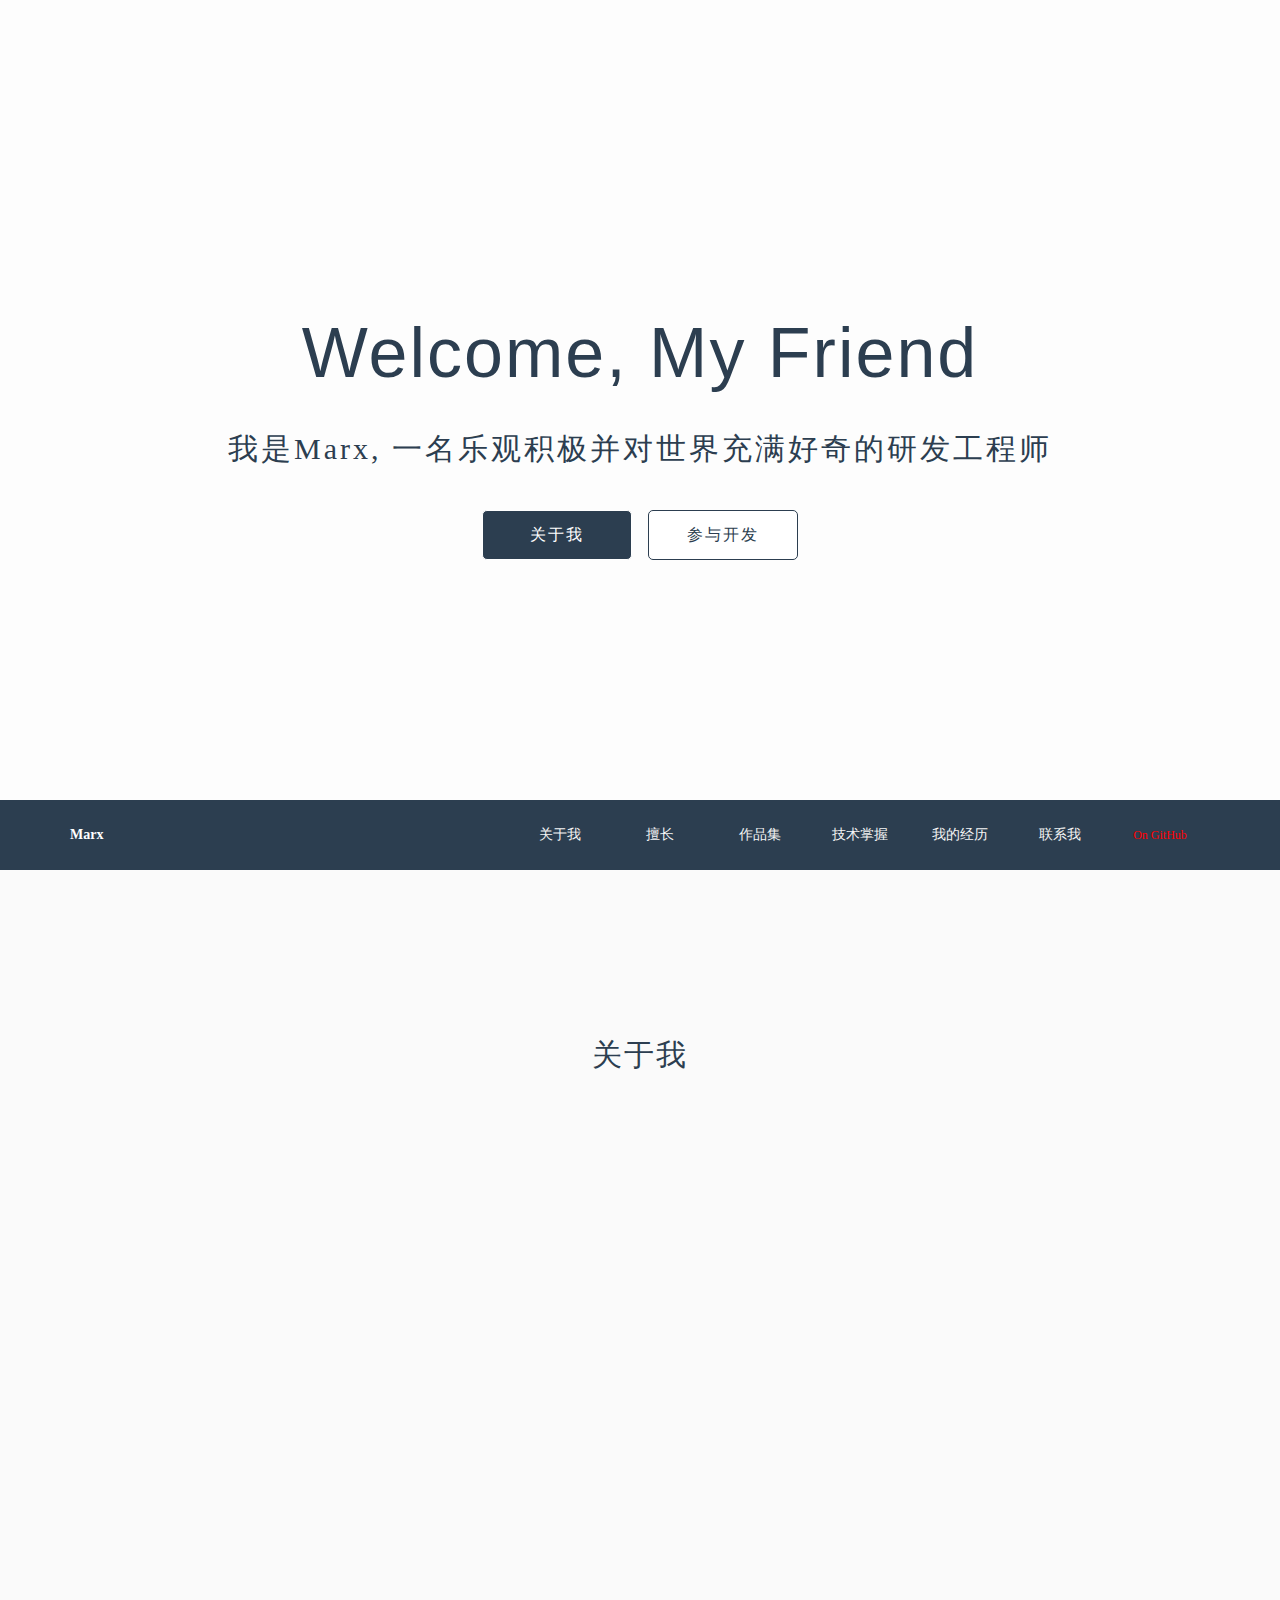
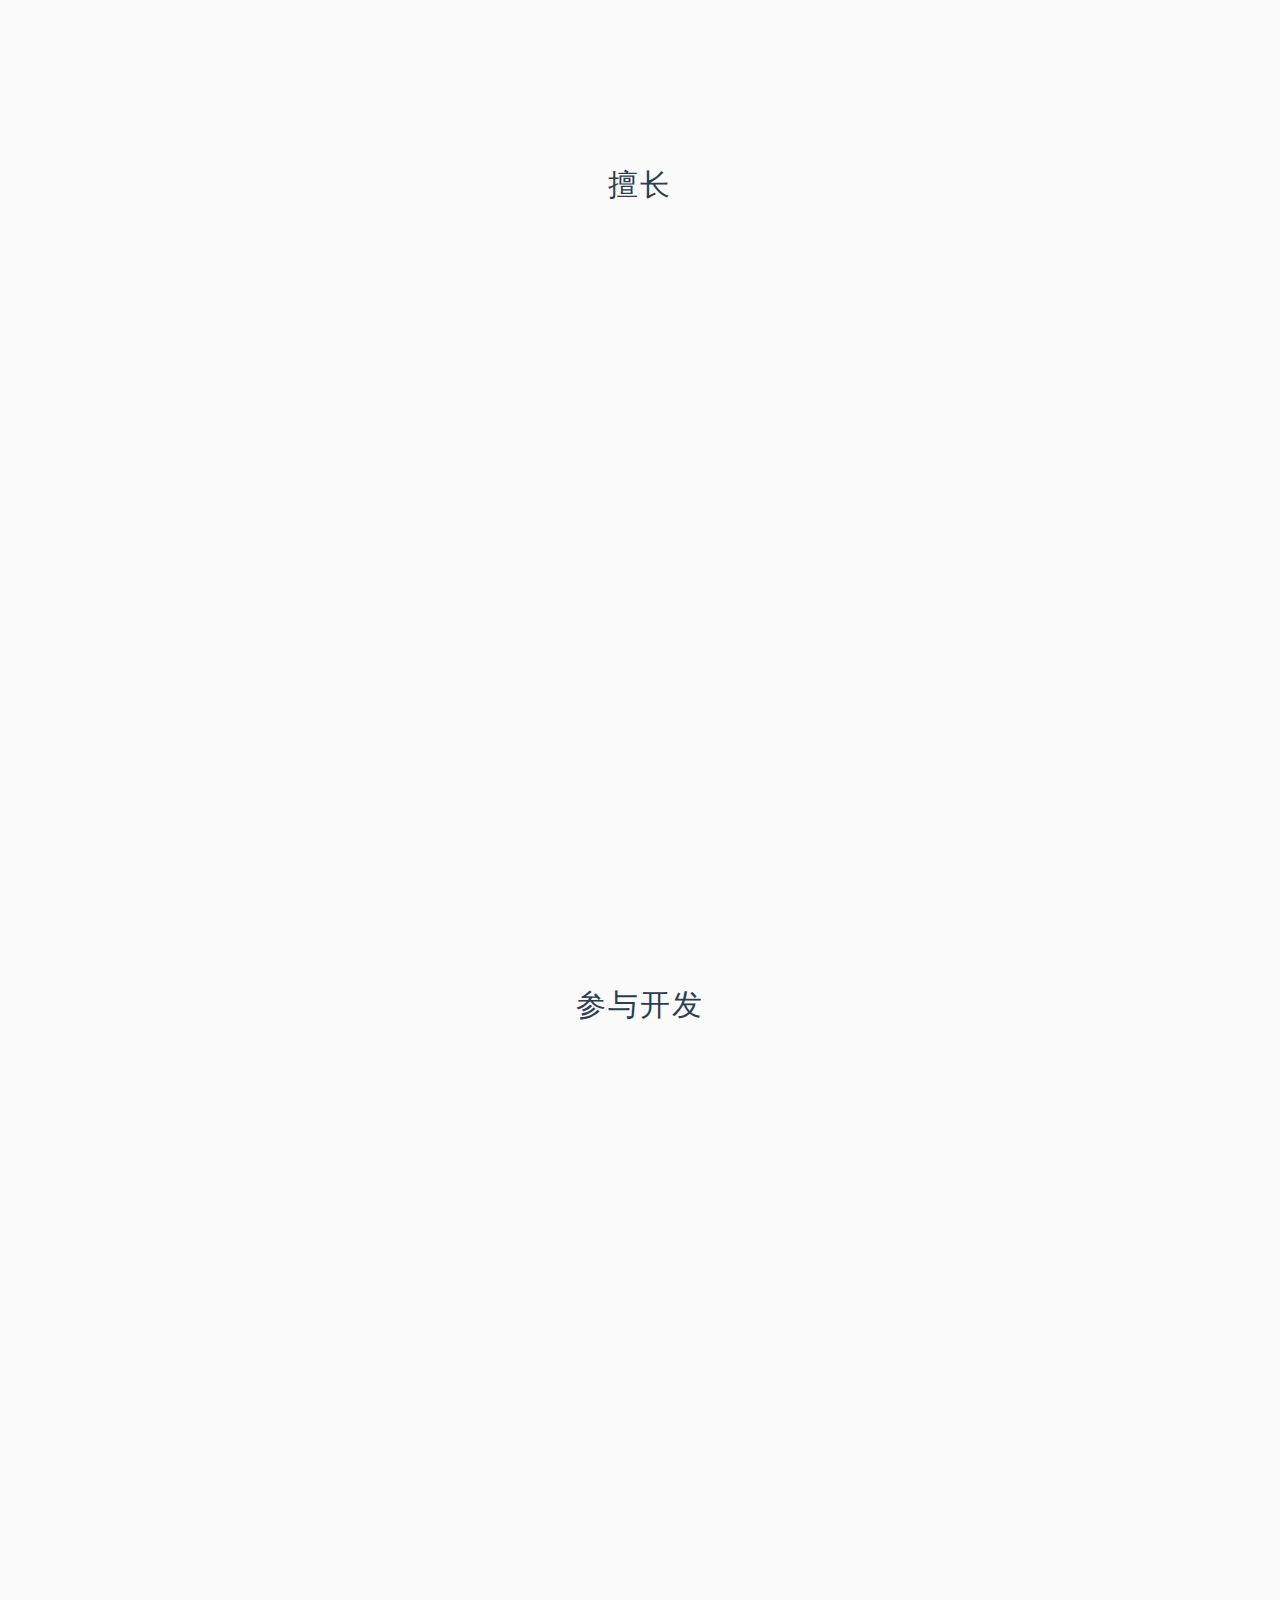
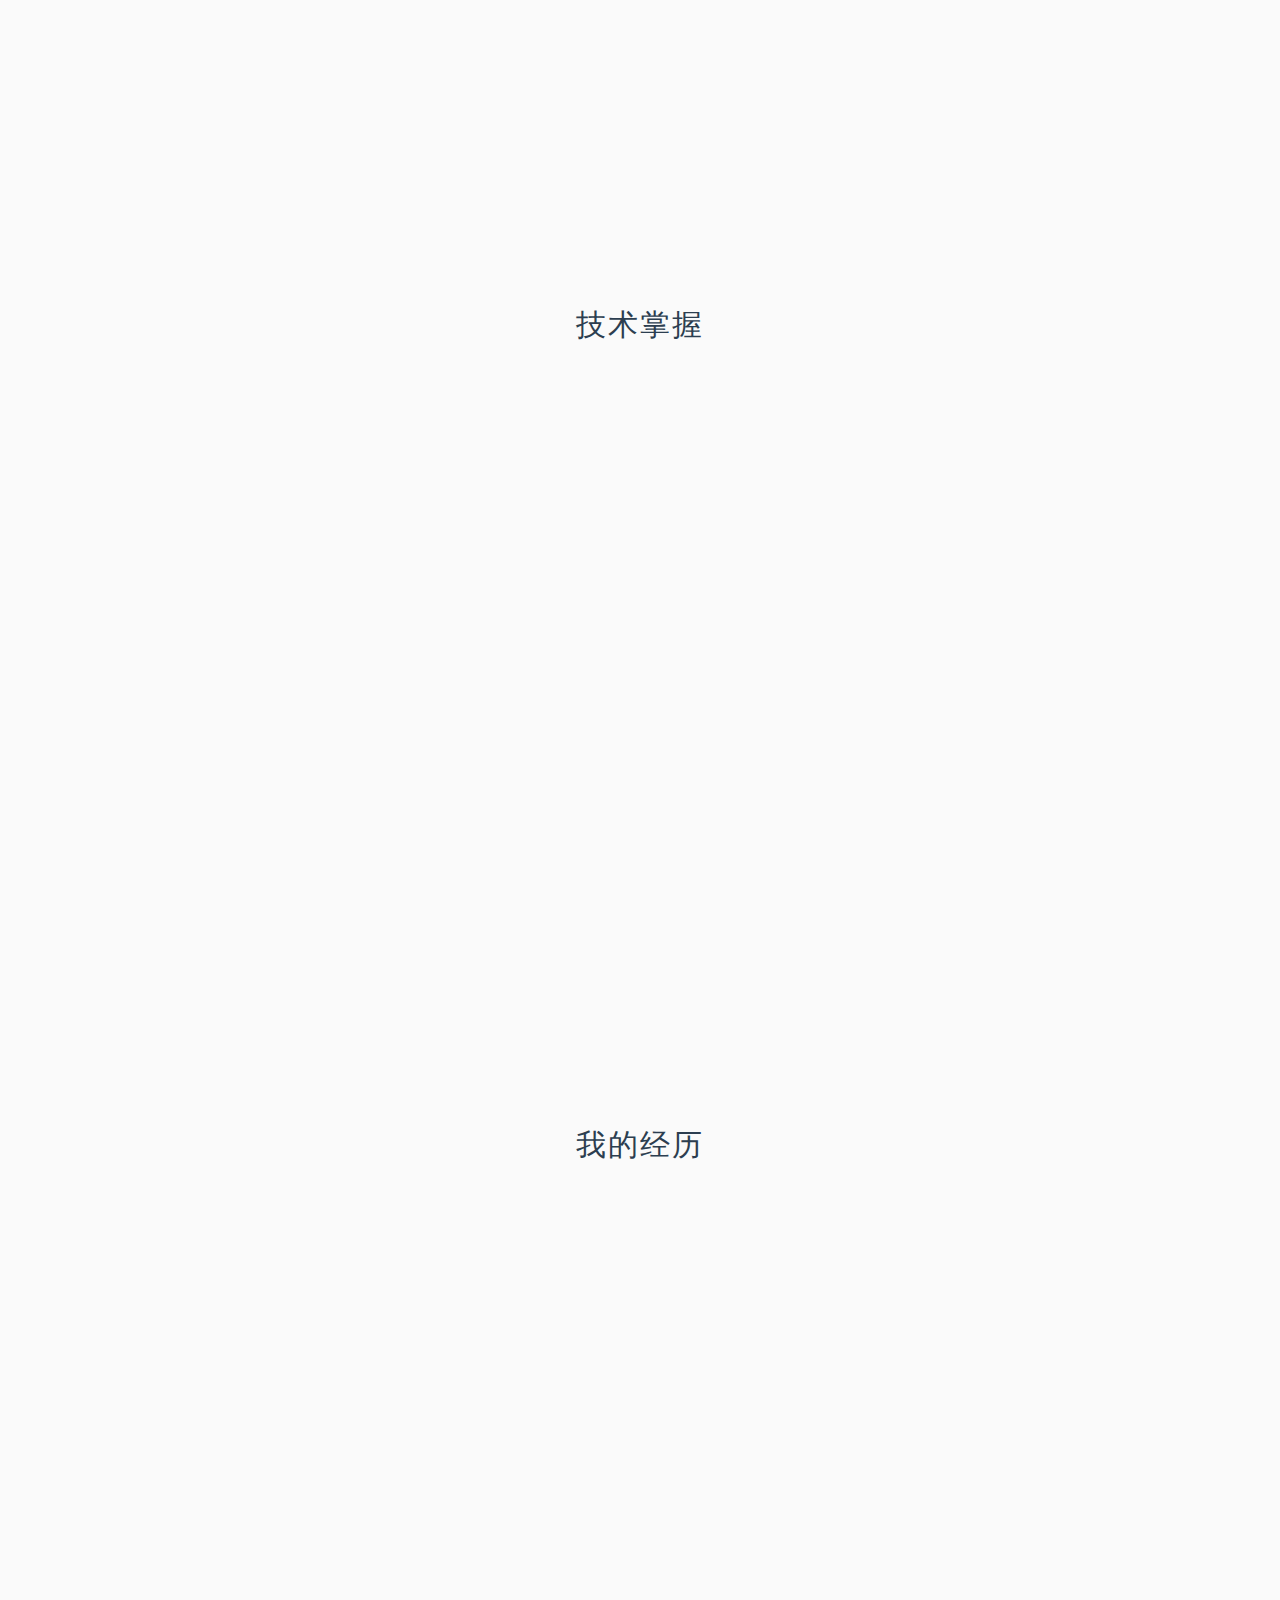
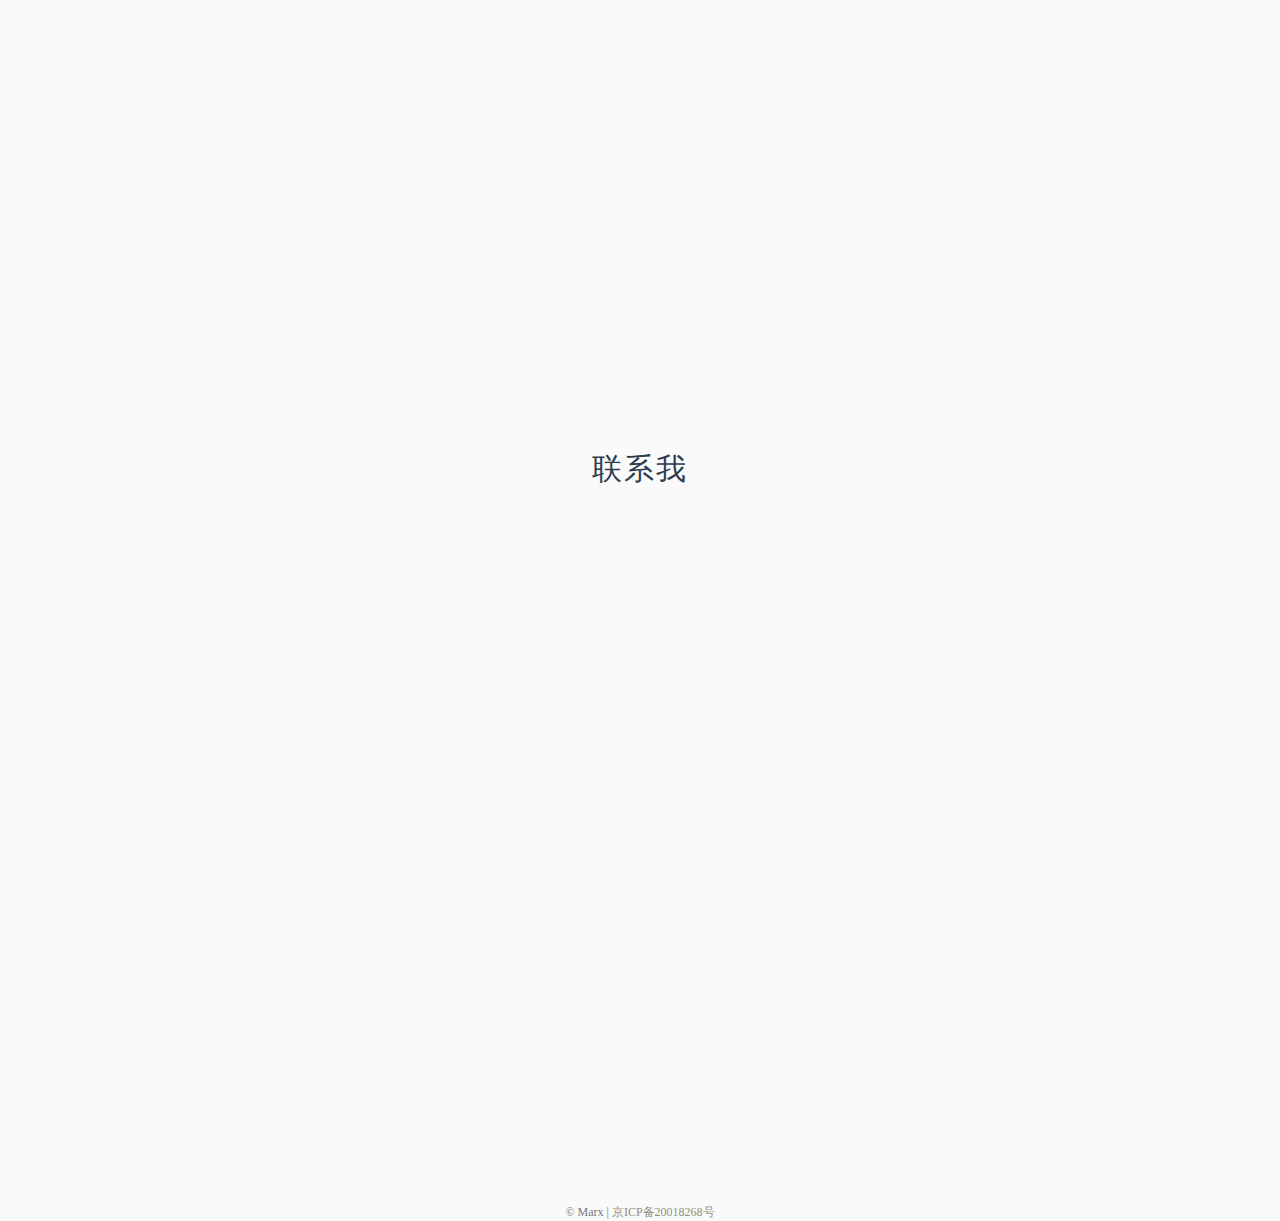
<file: html/vita/index.html>
<!DOCTYPE html>
<html lang="en">

<head>
    <meta charset="UTF-8">
    <meta name="viewport" content="initial-scale=1, maximum-scale=1, minimum-scale=1, user-scalable=no">
    <meta http-equiv="Content-Type" content="text/html; charset=utf-8">
    <meta name="keywords" content="研发工程师 Marx, Java,Python,Scala,Golang">
    <meta name="description" content="Marx研发工程师的个人简历">
    <meta name="author" content="Marx">
    <title>marxy.com.cn</title>
    <!--<link rel="alternate icon" class="js-site-favicon" type="image/png" href="http://www.marxy.com.cn/favicons/favicon.png">-->
    <link rel="alternate icon" href="http://www.marxy.com.cn/favicons/favicon.png">
    <link rel="stylesheet" href="./css/bootstrap.min.css">
    <link rel="stylesheet" href="./css/base.css" type="text/css">
    <link rel="stylesheet" href="./css/cv.css">
    <!--[if lte IE 9]>
    <script type="text/javascript">
        window.location = "http://www.marxy.com.cn/error.html"
    </script>
    <![endif]-->
    <!-- xiaoyuezhang.com Baidu tongji analytics -->
    <script>
        var _hmt = _hmt || [];
        (function() {
            var hm = document.createElement("script");
            hm.src = "//hm.baidu.com/hm.js?f87e415f9d1f6111b1d34c5f96927d9b";
            var s = document.getElementsByTagName("script")[0];
            s.parentNode.insertBefore(hm, s);
        })();
    </script>
</head>

<body>
    <!--<a class="forkme" style="position: fixed;z-index:9999;top:0;right: 0" href="https://github.com/marxlee"><img width="149" height="149" src="" class="attachment-full size-full" alt="Fork me on GitHub" data-recalc-dims="1"></a>-->
    <div class="content ">
        <div class="cv-container">
            <div id="section1" class="section active">
                <div id="top" title="顶部">
                    <img src="./image/top.png" alt="回到顶部">
                </div>
                <div class="myIntro">
                    <h1 class="fade">Welcome, My Friend</h1>
                    <h3 class="fade">我是Marx, 一名乐观积极并对世界充满好奇的研发工程师</h3>
                    <span class="active fade" id="abMe">关于我</span>
                    <span id="mypro" class="fade">参与开发</span>
                </div>
                <ul class="bg-img">
                    <li></li>
                    <li></li>
                    <li></li>
                    <li></li>
                </ul>
            </div>

            <div id="section2" class="section">
                <!-- 导航条-->
                <div id="nav-bar" class="bar">
                    <div class="container">
                        <a href="https://github.com/marxlee">
                            <div class="fl">Marx</div>
                        </a>
                        <ul class="fr nav-ul">
                            <li>关于我</li>
                            <li>擅长</li>
                            <li>作品集</li>
                            <li>技术掌握</li>
                            <li>我的经历</li>
                            <li>联系我</li>
                            <a href="https://github.com/marxlee" target="_blank"><li style="color:red">On GitHub</li></a>
                        </ul>
                        <div class="fr more-nav">
                            <img src="./image/more.png" alt="更多">
                        </div>
                    </div>
                    <ul class="nav-ul nav-xs-ul">
                        <li>关于我</li>
                        <li>擅长</li>
                        <li>参与开发</li>
                        <li>技术掌握</li>
                        <li>我的经历</li>
                        <li>联系我</li>
                    </ul>
                </div>

                <!--关于我-->
                <h2>关于我</h2>
                <hr>
                <div class="center fades">
                    <p class="center"><img src="./image/me.jpg" alt="头像" /></p>
                    <div class="my-intro">
                        <p>
                            我是 Marx，1991年出生，家乡内蒙古赤峰，工作坐标北京，作为一名后端研发工程师。我并不是相关开发语言专业出身。
                            在开始自学Java之前，唯一接触过的就是大学里的C语言。庆幸的是Java与C很相像，因此学习之路多少容易一些。
                            当然后面我依然学习了其他的语言，包括Python、Scala、Golang、JS、C++等出色的语言。
                            对于我的职业来讲有很好的提升，也对工作提供了很大的帮助。
                        </p>
                        <p>
                            这里留下我的GitHub地址浏览 https://github.com/marxlee
                            <a href="https://www.github.com/marxlee" target="_blank" > 点此了解更多信息</a>
                        </p>

                    </div>
                </div>
            </div>
            <div id="section3" class="section">
                <h2>擅长</h2>
                <hr>
                <div class="container center fades">
                    <div class="col-md-3 col-xs-6 skill-ps skill">
                        <p><img src="./image/skill/java.jpg" alt="切图"></p>
                        <p class="ptitle">Java后端研发</p>
                        <p>熟练使用Spring, Dubbo-RPC框架</p>
                        <p>有比较丰富的Java Web开发经验</p>
                    </div>
                    <div class="col-md-3 col-xs-6 skill-web skill">
                        <p><img src="./image/skill/data-process.png" alt="css"></p>
                        <p class="ptitle">数据挖掘</p>
                        <p>分析研究企业内外部数据特征</p>
                        <p>对公司数据提供模型算法支持</p>
                    </div>
                    <div class="col-md-3 col-xs-6 skill-js skill">
                        <p><img src="./image/skill/python.jpg" alt="js"></p>
                        <p class="ptitle">Python后端研发</p>
                        <p>熟练使用Python, Flaks, Djongo框架</p>
                        <p>有较好编写爬虫能力</p>
                    </div>
                    <div class="col-md-3 col-xs-6 skill-h5 skill">
                        <p><img src="./image/skill/hadoop.jpg" alt="h5"></p>
                        <p class="ptitle">大数据开发</p>
                        <p>建立全链路行为的数据平台,采集数据</p>
                        <p>运用数据分析和数据挖掘技术</p>
                    </div>
                </div>
            </div>
            <div id="section4" class="section">
                <h2>参与开发</h2>
                <hr>
                <!-- sq 600 * 600 -->
                <div class="container center fades">
                    <p class="center intros">对于技术本身来讲，没有最好而言，唯有合适。对于个人而言，学习更多的知识是对自己最好的投资。</p>
                    <div class="col-md-3 col-xs-6">
                        <div class="imgbox">
                            <img src="./image/join_net/autozi.jpg" alt="作品配图">
                        </div>
                        <a href="https://www.autozi.com/" target="_blank">
                            <div class="zp-cover">
                                <h4>中驰在线商城类页面</h4>
                                <p>购物车结算系统，订单系统，搜索系统，用户浏览系统，券系统</p>
                                <p>运营管理后台</p>
                                <img src="./image/search.png" alt="查看">
                            </div>
                        </a>
                    </div>
                    <div class="col-md-3 col-xs-6">
                        <div class="imgbox">
                            <img src="./image/join_net/gome.jpg" alt="国美美店">
                        </div>
                        <a href="http://www.gome.com.cn/" target="_blank">
                            <div class="zp-cover" style="top: 45%">
                                <h4>国美在线美店</h4>
                                <p>运营数据展示系统</p>
                                <p>用户返利系统</p>
                                <p>搜索系统</p>
                                <img src="./image/search.png" alt="查看">
                            </div>
                        </a>
                    </div>
<!--                    <div class="col-md-3 col-xs-6">-->
<!--                        <div class="imgbox">-->
<!--                            <img src="./image/join_net/gome.jpg" alt="国美美店">-->
<!--                        </div>-->
<!--                        <a href="http://www.gome.com.cn/" target="_blank">-->
<!--                            <div class="zp-cover" style="top: 45%">-->
<!--                                <h4></h4>-->
<!--                                <p>运营数据展示系统</p>-->
<!--                                <p>用户返利系统</p>-->
<!--                                <p>搜索系统</p>-->
<!--                                <img src="./image/search.png" alt="查看">-->
<!--                            </div>-->
<!--                        </a>-->
<!--                    </div>-->

                    <div class="col-md-3 col-xs-6">
                        <div class="imgbox">
                            <img src="./image/join_net/blog.jpg" alt="作品配图">
                        </div>
                        <a href="https://github.com/marxlee" target="_blank">
                            <div class="zp-cover">
                                <h4>我的技术博客</h4>
                                <p>自己平时的知识点积累~</p>
                                <img src="./image/search.png" alt="查看">
                            </div>
                        </a>
                    </div>
                </div>
            </div>
            <div id="section5" class="section">
                <h2>技术掌握</h2>
                <hr>
                <div class="container center fades">
                    <div class="col-md-3 col-xs-6">
                        <div class="wrap-box">
                            <div class="circle-wrap clip-auto">
                                <div class="left-clip percent"></div>
                                <div class="right-clip percent"></div>
                            </div>
                            <div class="circle-num">
                                <span>90</span>%
                            </div>
                        </div>
                        <p class="ptitle">Java</p>
                    </div>
                    <div class="col-md-3 col-xs-6">
                        <div class="wrap-box">
                            <div class="circle-wrap clip-auto">
                                <div class="left-clip percent"></div>
                                <div class="right-clip percent"></div>
                            </div>
                            <div class="circle-num">
                                <span>90</span>%
                            </div>
                        </div>
                        <p class="ptitle">Python</p>
                    </div>
                    <div class="col-md-3 col-xs-6">
                        <div class="wrap-box">
                            <div class="circle-wrap clip-auto">
                                <div class="left-clip percent"></div>
                                <div class="right-clip percent"></div>
                            </div>
                            <div class="circle-num">
                                <span>85</span>%
                            </div>
                        </div>
                        <p class="ptitle">Scala</p>
                    </div>
                    <div class="col-md-3 col-xs-6">
                        <div class="wrap-box">
                            <div class="circle-wrap clip-auto">
                                <div class="left-clip percent"></div>
                                <div class="right-clip percent"></div>
                            </div>
                            <div class="circle-num">
                                <span>80</span>%
                            </div>
                        </div>
                        <p class="ptitle">Golang</p>
                    </div>
                    <div class="col-md-3 col-xs-6">
                        <div class="wrap-box">
                            <div class="circle-wrap clip-auto">
                                <div class="left-clip percent"></div>
                                <div class="right-clip percent"></div>
                            </div>
                            <div class="circle-num">
                                <span>80</span>%
                            </div>
                        </div>
                        <p class="ptitle">爬虫</p>
                    </div>
                    <div class="col-md-3 col-xs-6">
                        <div class="wrap-box">
                            <div class="circle-wrap clip-auto">
                                <div class="left-clip percent"></div>
                                <div class="right-clip percent"></div>
                            </div>
                            <div class="circle-num">
                                <span>80</span>%
                            </div>
                        </div>
                        <p class="ptitle">数据挖掘</p>
                    </div>
                    <div class="col-md-3 col-xs-6">
                        <div class="wrap-box">
                            <div class="circle-wrap clip-auto">
                                <div class="left-clip percent"></div>
                                <div class="right-clip percent"></div>
                            </div>
                            <div class="circle-num">
                                <span>75</span>%
                            </div>
                        </div>
                        <p class="ptitle">算法</p>
                    </div>
                    <div class="col-md-3 col-xs-6">
                        <div class="wrap-box">
                            <div class="circle-wrap clip-auto">
                                <div class="left-clip percent"></div>
                                <div class="right-clip percent"></div>
                            </div>
                            <div class="circle-num">
                                <span>80</span>%
                            </div>
                        </div>
                        <p class="ptitle">Hadoop</p>
                    </div>
                </div>
            </div>
            <div id="section6" class="section">
                <h2>我的经历</h2>
                <hr>
                <div class="container center fades">
                    <ul class="my-xp">
                        <li>
                            <div class="date-box">
                                <p>06/2018</p>
                                <p>-</p>
                                <p>现在</p>
                            </div>
                            <div class="my-work my-xp-box">
                                <strong>国美在线</strong>
                                <p class="ptitle">业务中心事业群</p>
                                <p>提成系统设计开发, 针对国美门店员工开发提成系统</p>
                                <p>利用Java, Dubbo, Spring框架，实现高可用</p>
                            </div>
                        </li>
                        <li>
                            <div class="date-box">
                                <p>06/2018</p>
                                <p>-</p>
                                <p>05/2015</p>
                            </div>
                            <div class="my-school my-xp-box">
                                <strong>中驰车福云平台</strong>
                                <p class="ptitle">研发中心</p>
                                <p>负责商场搜索引擎研发, 订单系统, 券系统, 购物车系统</p>
                                <p>供应链系统研发</p>
                                <p></p>
                            </div>
                        </li>
                        <li>
                            <div class="date-box">
                                <p>05/2015</p>
                                <p>-</p>
                                <p>01/2014</p>
                            </div>
                            <div class="my-work my-xp-box">
                                <strong>华企方舟天津网络科技有限公司</strong>
                                <p class="ptitle">业务服务中心</p>
                                <p>管理系统开发设计</p>
                                <p></p>
                                <p></p>
                            </div>
                        </li>

                    </ul>
                </div>
            </div>
            <div id="section7" class="section">
                <h2>联系我</h2>
                <hr>
                <div class="container center fades">
                    <div class="flow">
                        <!-- UY BEGIN -->
                        <div id="uyan_frame">

                        </div>
                        <script type="text/javascript" src="http://v2.uyan.cc/code/uyan.js?uid=2110329"></script>
                        <!-- UY END -->
                        <div class="half fr">
                        </div>
                        <div class="my-intro">
                            <h3 class="">
                               如果您有兴趣或者问题，都可以发送邮件至邮箱。
                            </h3>
                            <h3>
                                manmarx92@163.com
                            </h3>
                        </div>
                    </div>
                </div>
            </div>
        </div>
        <p class="center beian">© Marx | <a href="http://beian.miit.gov.cn">京ICP备20018268号</a></p>

    </div>
    <script>

    </script>
    <script src="./js/jquery-1.11.1.min.js"></script>
    <script src="./js/mycv.js"></script>
    <script>
        (function() {
            //百度自动链接推送
            var bp = document.createElement('script');
            var curProtocol = window.location.protocol.split(':')[0];
            if (curProtocol === 'https') {
                bp.src = 'https://zz.bdstatic.com/linksubmit/push.js';
            } else {
                bp.src = 'http://push.zhanzhang.baidu.com/push.js';
            }
            var s = document.getElementsByTagName("script")[0];
            s.parentNode.insertBefore(bp, s);
        })();
    </script>

</body>

</html>
</file>
<file: html/vita/css/base.css>
span,a{
    font-size: calc(12rem/14);
}
*{
    margin: 0;
    padding: 0;
    box-sizing: border-box;
}
.col-xs-1, .col-sm-1, .col-md-1, .col-lg-1, .col-xs-2, .col-sm-2, .col-md-2, .col-lg-2, .col-xs-3, .col-sm-3, .col-md-3, .col-lg-3, .col-xs-4, .col-sm-4, .col-md-4, .col-lg-4, .col-xs-5, .col-sm-5, .col-md-5, .col-lg-5, .col-xs-6, .col-sm-6, .col-md-6, .col-lg-6, .col-xs-7, .col-sm-7, .col-md-7, .col-lg-7, .col-xs-8, .col-sm-8, .col-md-8, .col-lg-8, .col-xs-9, .col-sm-9, .col-md-9, .col-lg-9, .col-xs-10, .col-sm-10, .col-md-10, .col-lg-10, .col-xs-11, .col-sm-11, .col-md-11, .col-lg-11, .col-xs-12, .col-sm-12, .col-md-12, .col-lg-12{
    padding: 0;
    margin: 0;
}
body{
    background: url("../image/whitebg.jpg") repeat;
    font-family:"Microsoft Yahei" ;
    color: #787978;
}
html,body{
    font-size: 14px;
}
a{
    color:#948C76;
    text-decoration: none;
}
a:hover{
    color:#948C76;
    text-decoration:underline
}
p{
    margin-bottom: 0;
    /*padding-right:1em;*/
    text-align: justify;
}
li{
    list-style: none;
}
span.cspan{
    padding: 2px 9px;
    display: inline-block;
    margin: 5px;
    font-size: 13px;
    line-height: 1.42857143;
    color: #333;
    word-break: break-all;
    word-wrap: break-word;
    background-color: #f5f5f5;
    border: 1px solid #ccc;
    border-radius: 4px;
}
.art-img{
    padding: 0;
}
strong{
    color: #80633f;
}
h3{
    font-size:16px;
}
.content{
    padding: 4.29rem 0 ;
    margin: 0 auto;
    width:100%;
}
#top{
    width: 45px;
    height: 45px;
    background: #cccccc;
    border-radius: 5px;
    position: fixed;
    right: 20px;
    bottom: 10%;
    cursor: pointer;
    text-align: center;
    line-height: 45px;
    display: none;
    z-index: 1000;
    opacity: 0.6;
}
#top:hover{
    opacity: 1;
}
.container{
    max-width: 1000px!important;
    position: relative;
}
.header-box{
    height: auto;
    transform: translateY(-2.14rem);
    opacity: 0;
    width:100%;
}
.header-box,p.myid{
    margin-bottom: 2.86rem;
    text-align: center;
}
.header-box img{
    width: 8.57rem;
    height: 8.57rem;
    border-radius: 50%;
}
.fadein{
    transform: translateY(0);
    -webkit-transform: translateY(0);
    opacity: 1;
    transition: 1s;
}
p.myid{
    font-size: 1.6rem;
    font-weight: 400;
    padding: 0 0.71rem;
    color: #948C76;
    letter-spacing: 0.1em;
    background: #F7F3EE;
    display:inline-block;
    margin-top: 0;
    height: 2.71rem;
    line-height: 2.71rem;
}
.center{
    text-align: center;
}
.my-sort a{
    margin: 0 0.71rem;
}
.my-sort {
    margin: 0 0 5.71rem ;
}
.my-artical{
    padding-left: 15%;
}
.my-artical .articals{
    width:100%;
    position: relative;
    min-height: 14.29rem;
}
.my-artical img{
    padding-right: 1em;
    margin-bottom: 1em;
}
.articals .like{
    position: absolute;
    top: 2.86rem;
    left:0;
}
.articals .like span{
    padding-left: 1.57rem;
    background: url("../image/sprits.png") no-repeat 0 -13.71rem;
}
.dotts{
    width: 1.2rem;
    height: 1.2rem;
    border: 0.143rem solid #F1F0EE;
    position: absolute;
    top: 0;
    font-size: 0;
    line-height:0;
    border-radius: 50%;
    background: #fdfdfd;
    margin-left: -0.6rem;
    z-index: 10;
}
.articals .ar-container{
    width: 100%;
    padding: 0 0 0 1%;
    position: relative;
}
.my-date,.articals  .my-line,.dotts{
    left: 1%;
}
.ar-content{
    padding: 2.86rem 0 5.72rem 2.86rem;
    overflow: hidden;
}
.ar-container .my-line{
    width: 0.143rem;
    height: 100%;
    background:#F1F0EE;
    position: absolute;
    z-index: 0;
    transition: 0.5s;
}

.my-date {
    display: block;
    position: absolute;
    top: -0.71rem;
    margin-left: 2.86rem;
    height: 2.14rem;
    color: #948C76;
    z-index: 10;
    transition: 0.3s;
}
.my-date span{
    font-size: 0;
    line-height: 0;
}
.my-date span.trig{
    position: absolute;
    left: -1.14rem;
    top: 0;
    border-right: 1.21rem solid #F7F3EE;
    border-top: 1.07rem dashed transparent;
    border-bottom: 1.07rem dashed transparent;
    width: 0;
    height: 0;
    font-size: 0;
    line-height: 0;
}
.my-date .dates{
    display: inline-block;
    padding: 0 1rem 0 1.42rem;
    height:2.14rem;
    background: #F7F3EE;
    font-size: 0.86rem;
    vertical-align: top;
    line-height: 2.14rem;

}
.my-date:hover{
    color:#948c76 ;
    margin-left: 2.14rem;
    transition: 0.3s;
}
.my-date:hover span.dates{
    background: #e7d9ba ;
}
.my-date:hover span.trig{
    border-right-color: #e7d9ba;
}
.ar-content a{
    color: #444;
    font-size: 1rem;
}
.art-detail p{
    text-align: justify;
}
.art-detail{
    font-size: 12px;
    padding-top: 0.5em;
}
.art-title{
    margin-bottom: 20px;
}
.beian{
    font-size: 12px;
}
.art-img >img{
    width: auto;
    height: auto;
    max-width: 100%;
    max-height: 100%;
}
#artical-detail h4{
    color: #111;
    text-align: center;
    margin-bottom: 3em;
    font-size: 16px;
}
#artical-detail p{
    font-size: 14px;
}
.artical-detail-date{
    color: #948C76;
    margin: 2em 0 5em;
    font-size: 12px;
}
#contain{
    border: 1px solid #f7f3ee;
    margin-bottom: 1em;
}
.stx-header{
    display: none!important;
}
/*
    éŸ³ä¹æ’­æ”¾
*/
#music {
    width: 50px;
    height: 50px;
    position: fixed;
    bottom: 10%;
    z-index: 1000;
    cursor: pointer;
    animation: rotate 3s infinite linear;
    -webkit-animation: rotate 3s infinite linear;
}
#music:hover,#music.pause{
    animation: none;
}

@keyframes rotate {
    0%{
        transform: rotate(0deg);
    }
    100%{
        transform: rotate(360deg);
    }
}

@-webkit-keyframes rotate {
    0%{
        -webkit-transform: rotate(0deg);
    }
    100%{
        -webkit-transform: rotate(360deg);
    }
}

@media screen and (max-width: 980px){
    .anima-box li:nth-child(2n+1){
        clear: both;
    }
}
@media screen and (max-width: 768px){
    .my-sort, #artical-detail h4{
        margin-bottom: 3em;
    }
    .ar-content{
        padding-bottom: 4em;
    }
}
@media only screen and (max-width:450px) {
    .art-detail{
        max-height: 5em;
        line-height: 18px;
        overflow: hidden;
    }
    .ar-content{
        padding-left: 1.5em;
    }
    .my-artical {
        padding-left: 5%;
    }
}
</file>
<file: html/vita/css/cv.css>
body{
    background: none;
    background: #fafafa;
}
.container{
    max-width: 1200px!important;
    overflow: hidden;
}
.fl{
    float: left;
}

.fr{
    float: right;
}

.content{
    padding: 0;
}
#down{
    width: 90px;
    height: 45px;
    line-height: 45px;
    text-align: center;
    background: #ccc;
    position: fixed;
    right:50%;
    margin-right: -45px;
    bottom:3%;
    border-radius: 5px;
    z-index:999;
    cursor: pointer;
    display: none;
}
#down:hover{
    background:#96a3b2 ;
}
#down img{
    transform: rotate(180deg);
    -webkit-transform: rotate(180deg);
    -moz-transform: rotate(180deg);
    -o-transform: rotate(180deg);
}
#section1{
    color: #2c3e50;
    position: relative;
    /*background-image: url(../image/intro-bg.jpg);*/
    background-repeat: no-repeat;
    background-position: center;
    background-size: cover;
    overflow: hidden;
}
#section5{
    background: url("../image/skills-bg.jpg") no-repeat center;
    background-attachment: fixed;
}
#section7{
    background: url("../image/achivements-bg.jpg") no-repeat center;
    background-attachment: fixed;
}
.cv-container{
    width:100%;
    margin:0 auto;
}
.fades, .fade{
    transform: translateY(2em);
    -webkit-transform: translateY(2em);
    opacity:0;
}
.section.active .fadesin1{
    transform: translateY(0);
    -webkit-transform: translateY(0);
    opacity: 1;
    transition: all 1s 0s;
}
.section.active .fadesin2{
    transform: translateY(0);
    -webkit-transform: translateY(0);
    opacity: 1;
    transition: all 1s 0.5s;
}
.section.active .fadesin3{
    transform: translateY(0);
    -webkit-transform: translateY(0);
    opacity: 1;
    transition: all 1s 1s;
}
.section.active .fadesin4{
    transform: translateY(0);
    -webkit-transform: translateY(0);
    opacity: 1;
    transition: all 1s 1s;
}
.section.active .fadesin6{
    transform: translateY(0);
    -webkit-transform: translateY(0);
    opacity: 1;
    transition: all 1s 1s;
}

.section.active .fadesin{
    transform: translateY(0);
    -webkit-transform: translateY(0);
    opacity: 1;
    transition: all 1s 0.2s;
}
#section2 .fades img{
    max-width: 200px;
    width: 40%;
    border-radius: 50%;
}
#section2 .my-intro p img{
    width: 2em;
    margin: 0 2px;
    border-radius: 0
}
#section2 .my-intro p img:hover{
    opacity: .5
}


.section{
    width: 100%;
    # height: 100vh;
    position: relative;
    padding-bottom: 20px;
}
.section{
    min-height: 800px;
}
#section7{
    min-height: 100vh;
    height: auto;
}
#section2,  #section6{
    #height: 80vh;
}
#section3, #section5{
    height: 70vh;
    padding-bottom: 100px;
}

#section1 h1{
    font-family: cursive,'Lato', sans-serif;
    font-size: 70px;
    font-weight: 400;
    margin: 50px 0 30px;

}
.bg-img{
    width: 100%;
    height: 100%;
    position: absolute;
    top: 0;
    left: 0;
    z-index: -1;
}
.bg-img li,.bg-img li.show{
    webkit-animation: fadescale 5s forwards;
    animation: fadescale 5s forwards;
}
.bg-img li{
    position: absolute;
    top:0;
    left: 0;
    width: 100%;
    height: 100vh;
    display: none;
    opacity: 0;
}
@keyframes fadescale{
    0%{
        opacity: 1;
        transform: scale(1);
    }

    50%{
        opacity: 1;
        transform: scale(1.1);
    }

    100%{
        opacity: 0.5;
        transform: scale(1);
    }
}
@-webkit-keyframes fadescale{
    0%{
        opacity: 1;
        -webkit-transform: scale(1);
    }
    50%{
        opacity: 1;
        -webkit-transform: scale(1.1);
    }
    100%{
        opacity: 0.5;
        -webkit-transform: scale(1);
    }
}
.bg-img li:nth-child(1){
    background: url(../image/bg1.jpg) no-repeat center ;
    background-size: cover;
}
.bg-img li:nth-child(2){
    background: url(../image/bg2.jpg) no-repeat center ;
    background-size: cover;
}
.bg-img li:nth-child(3){
    background: url(../image/bg3.jpg) no-repeat center ;
    background-size: cover;
}
.bg-img li:nth-child(4){
    background: url(../image/bg4.jpg) no-repeat center ;
    background-size: cover;
}
#section1 h3{
    letter-spacing: 3px;
    /*color: #96a3b2;*/
    font-size: 30px;
    margin: 40px 0;
}
.myIntro{
    padding: 35vh 0 0 ;
    position: absolute;
    width:100%;
    height: 100%;
    top: 0;
    left: 0;
    text-align: center;
    letter-spacing: 2px;
    transition: all 0.35s;
    background: rgba(256,256,256,0.5);
}
#section1  h1{
    margin-top:0;
}
#section1 div.myIntro > span{
    display: inline-block;
    width:150px;
    height:50px;
    line-height: 48px;
    font-size: 16px;
    /*color: #96a3b2;*/
    border:  1px solid ;
    border-radius: 5px;
    cursor: pointer;
    margin:  5px;
    background: rgba(256,256,256,0.8);
}
#section1 div > span:hover, #section1 div > span.active{
    background: #2c3e50;
    color: #fff;
}

#nav-bar{
    width: 100%;
    height: 70px;
    background-color: #2c3e50;
    color: #f5f5f5;
}
#nav-bar.fixed{
    position: fixed;
    top:0;
    z-index: 999;
}
#nav-bar div.fl{
    font-size: 14px;
    font-weight: bold;
    line-height: 70px;
    color: #ffffff;
}

.nav-ul li{
    float: left;
    line-height: 70px;
    width: 100px;
    cursor: pointer;
    text-align: center;
}
.nav-ul li:hover, .nav-ul li.active{
    color: #E87E04;
}
.nav-xs-ul li{
    color: #f5f5f5;
}
.nav-ul.nav-xs-ul{
    position: absolute;
    top: 70px;
    left:0;
    width:100%;
    padding-bottom: 1em;
    background: #2c3e50;
    display: none;
}
.nav-ul.nav-xs-ul li{
    width: 100%;
    height: 3em;
    line-height: 3em;
    font-size: 14px;
    background: #2c3e50;
    cursor: pointer;
    text-align: center;
}
.nav-ul.nav-xs-ul li:first-child{
    border-top: 1px solid #555;
}
.more-nav{
    display: none;
    cursor: pointer;
}
#section2 h2{
}
.section h2{
    text-align: center;
    font-size: 30px;
    line-height: 30px;
    color: #2c3e50;
    padding: 150px 0 0;
    letter-spacing: 2px;

 }
.section hr{
    height: 4px;
    width: 0px;
    text-align: center;
    position: relative;
    background: #E87E04;
    margin: 0 auto  80px;
    border: 0;
    transition: all 0.5s 0.2s;
}
.section.active hr{
    width: 70px;
}
.my-intro{
    max-width: 850px;
    margin: 0 auto;
    padding: 0 2em;
    position: relative;
}
.my-intro p{
    padding: 2em 0 0em;
    text-indent: 2em;
}
.my-intro p a{
    color: #2a6496;
    font-size: 14px;
}
#section3{
    background: url("../image/services-bg.jpg") no-repeat center;
    background-attachment: fixed;
}

div.skill{
    padding: 15px;
}
div.skill p{
    text-align: center;
}
.skill img{
    width: 80px;
    height: 80px;
    border-radius: 0!important;
}
.ptitle{
    color: #E87E04;
    margin: 2em 0 1em;
    font-size: 16px;
    font-family: "SimHei";
    text-align: center;
}
#section4{
    height: auto;
    min-height: 100vh;
}
#section4.section hr{
    margin-bottom: 30px;
}
#section4.section .intros{
    margin-bottom: 60px;
}
#section4 .container>div{
    padding: 10px;
    transition: all 0.3s linear;
}
#section4 .container > div:hover{
    transition: all 0.3s linear;
    padding: 0;
}
#section4 .container > div .zp-cover{
    position: absolute;
    display: none;
    width: 100%;
    top: 50%;
    margin-top: -46px;
    left: 0;
}
#section4 .container > div .zp-cover h4{
    font-size: 16px;
    font-weight: 600;
    color: #ffffff;
}

#section4 .container > div .zp-cover p{
    color: #fff;
    font-size: 14px;
    text-align: center;
    margin: 10px 0;
    padding: 0 1em;
}
#section4 .container > div .zp-cover img{
    width: 25px;
    height: 25px;
}

#section4 .container > div:hover .zp-cover{
    display: block;
    padding:  0 2em;
}
#section4 .container > div:hover .imgbox img{
    -webkit-filter: brightness(0.3);
    filter: brightness(0.3);
}

#section4 .container>div .imgbox{
    width:100%;
    height: 0;
    padding-bottom: 100%;
    overflow: hidden;
    text-align: center;
}
#section4 .container .imgbox img{
    width: 100%;
    transition: all 0.3s ease;
}

/*
    section5
*/

.wrap-box{
    position: relative;
    background: #dddddd;
    margin: 0 auto;
}

.circle-wrap, .circle-wrap .percent, .wrap-box{
    width: 140px;
    height: 140px;
    border-radius: 50%;
}
.circle-wrap{
    border: 10px solid #ddd;
    position: absolute;
    clip: rect(0,140px,140px,70px);/* 需要显示出来的全部*/
}
.circle-wrap.clip-auto{
    clip:rect(auto, auto, auto, auto);
}
.circle-wrap .percent{
    left: -10px;
    top: -10px;
    border: 10px solid #2c3e50;
    position: absolute;
}
.circle-wrap .left-clip {
    clip:rect( 0 70px 140px 0); /* 需要显示出来的左边*/
    transition : transform ease;
}
.circle-wrap .right-clip {
    clip: rect(0,140px,140px,70px); /* 需要显示出来的右边*/
}
.circle-wrap .right-clip.widt0{
    width: 0;
}
.circle-num{
    width: 120px;
    height: 120px;
    position: absolute;
    top: 10px;
    left:10px;
    background: #fff;
    z-index: 1;
    line-height: 120px;
    border-radius: 50%;
}
.circle-num span{
    font-size: 30px;
    color: #0c4b62;
    margin-right: 3px;
}
#section5 .wrap-box .left-clip{
    transform: rotate(180deg);
}
#section5.active .fades>div:nth-child(1) .left-clip{
    transform: rotate(324deg);
    transition: 2s;
}
#section5.active .fades>div:nth-child(2) .left-clip{
    transform: rotate(324deg);
    transition: 2s;

}
#section5.active .fades>div:nth-child(3) .left-clip{
    transform: rotate(306deg);
    transition: 2s;

}
#section5.active .fades>div:nth-child(4) .left-clip{
    transform: rotate(288deg);
    transition: 2s;

}
#section5.active .fades>div:nth-child(5) .left-clip{
    transform: rotate(288deg);
    transition: 2s;

}
#section5.active .fades>div:nth-child(6) .left-clip{
    transform: rotate(288deg);
    transition: 2s;

}
#section5.active .fades>div:nth-child(7) .left-clip{
    transform: rotate(288deg);
    transition: 2s;

}
#section5.active .fades>div:nth-child(8) .left-clip{
    transform: rotate(288deg);
    transition: 2s;

}
#section5.active .fades>div:nth-child(9) .left-clip{
    transform: rotate(288deg);
    transition: 2s;

}
#section5.active .fades>div:nth-child(10) .left-clip{
    transform: rotate(288deg);
    transition: 2s;

}
#section5 .ptitle{
    letter-spacing: 2px;
    margin-bottom: 20px;
}
/*
    section6
*/

#section6 .my-xp{
    overflow: hidden;
    margin-bottom: 0;
}

#section6 .my-xp:before{
    content: "";
    position: absolute;
    top: 0;
    bottom: 0;
    left: 50%;
    width: 2px;
    margin-left: -1.5px;
    background-color: #eee;
}
#section6 .my-xp li{
    position: relative;
    overflow: hidden;
}

#section6 .date-box{
    width: 150px;
    height: 150px;
    border: 1px solid #eee;
    background: #fff;
    border-radius:  50%;
    padding-top: 30px;
    position: absolute;
    top: 0;
    left: 50%;
    margin-left: -75px;
}
#section6 .my-work{
    width: 40%;
    text-align: right;
}
#section6 .my-xp strong{
    color: #626e7c;
    font-size: 16px;
}
#section6 .my-work p{
    text-align: right;
}
#section6 .my-xp p.ptitle{
    margin: 0.5em 0;
}
#section6 .date-box p{
    text-align: center;
    font-size: 16px;
    font-weight: 600;
    line-height: 30px;
}
#section6 .my-school{
    width: 40%;
    float: right;
}
#section6 .my-school p, #section6 .my-school strong{
    text-align: left;
    display: block;
}
#section6 .my-xp li >div{
    height: 150px;
}
#section6 .my-xp li:not(:first-child){
    margin-top: 80px;
}
#section6 .my-xp li >div:last-child{
    padding: 1em 0 0;
}

#section7.section h2 ,#section7.section p{
    /*color: #fff;*/
}
#uyan_frame{
    width: 100%;
}
h4{
    color: #fff;
}
/*
    屏幕宽度小于1224px
*/
@media only screen and (max-width:1224px){

    #section1 div.myIntro{

    }
    #section1 div.myIntro h1{
        font-size: 50px;

    }
    #section1 div.myIntro h3{
        font-size: 20px;
        margin: 20px 0;
    }
    .nav-ul.nav-xs-ul {
        display: none;
    }

    #section6 .fades{
        width: 50%;
        margin: 0 auto;
    }
    #section6 .date-box{
        left: 0;
        margin-left: 0;
    }
    #section6 .my-xp:before{
        left: 85px;
        margin-left: 0;
    }
    #section6 .my-xp .my-xp-box{
        float: left;
        width: 55%;
        margin-left: 160px;

    }
    #section6 .my-xp .my-xp-box p,  #section6 .my-xp .my-xp-box strong{
        text-align: left;
        display: block;
    }
}
@media only screen and (max-width: 768px){
    /*导航改变*/
    .nav-ul{
        display: none;
    }
    .more-nav{
        display: block;
    }
    /*我的作品hover改变*/
    #section4 .container > div .zp-cover{
        display: block;
    }
    #section4 .container>div .imgbox img{
        -webkit-filter: brightness(0.3);
        filter: brightness(0.3);
    }
    #section6 .fades{
        width: 80%;
        margin: 0 auto;
    }
}
@media only screen and (max-width:767px){


    #section3,#section2,#section6,#section5{
        height: auto;
        min-height: 100vh;
    }


}

@media only screen and (max-width:415px){

    #section1 div.myIntro h1{
        font-size: 28px;
    }
    #section1 div.myIntro h3{
        font-size: 16px;
    }
    #section1 div.myIntro > span{
        height: 35px;
        line-height: 33px;
        font-size: 14px;
        width: 200px;
    }
    #section3,#section2{
        height: 120vh;
    }
    .section h2{
        padding-top: 90px;

    }
    .section hr{
        margin-bottom: 20px;
    }
    .ptitle{
        margin: 1em 0 0.5em;
    }
    /*我的作品 字体改变*/
    #section4.section .intros{
        margin-bottom: 20px;
    }
    #section4 .container > div .zp-cover p{
        font-size: 12px;

    }
    #section5 .container.center{
        margin-top: 40px;
    }
    #section4 .container > div .zp-cover img{
        display: none;
    }
    #section6 .fades{
        width: 100%;
        margin: 0 auto;
    }
    #section6 .date-box{
        width: 100px;
        height: 100px!important;
    }
    #section6 .date-box p{
        font-size: 14px;
        line-height: 15px;
    }
    #section6 .my-xp:before{
        left: 65px;
    }
    #section6 .my-xp .my-xp-box{
        margin-left: 60px;
        margin-top: 110px;
        width: 75%;
    }
    #section6 .my-xp li:not(:first-child){
        margin-top: 20px;
    }



}
</file>
